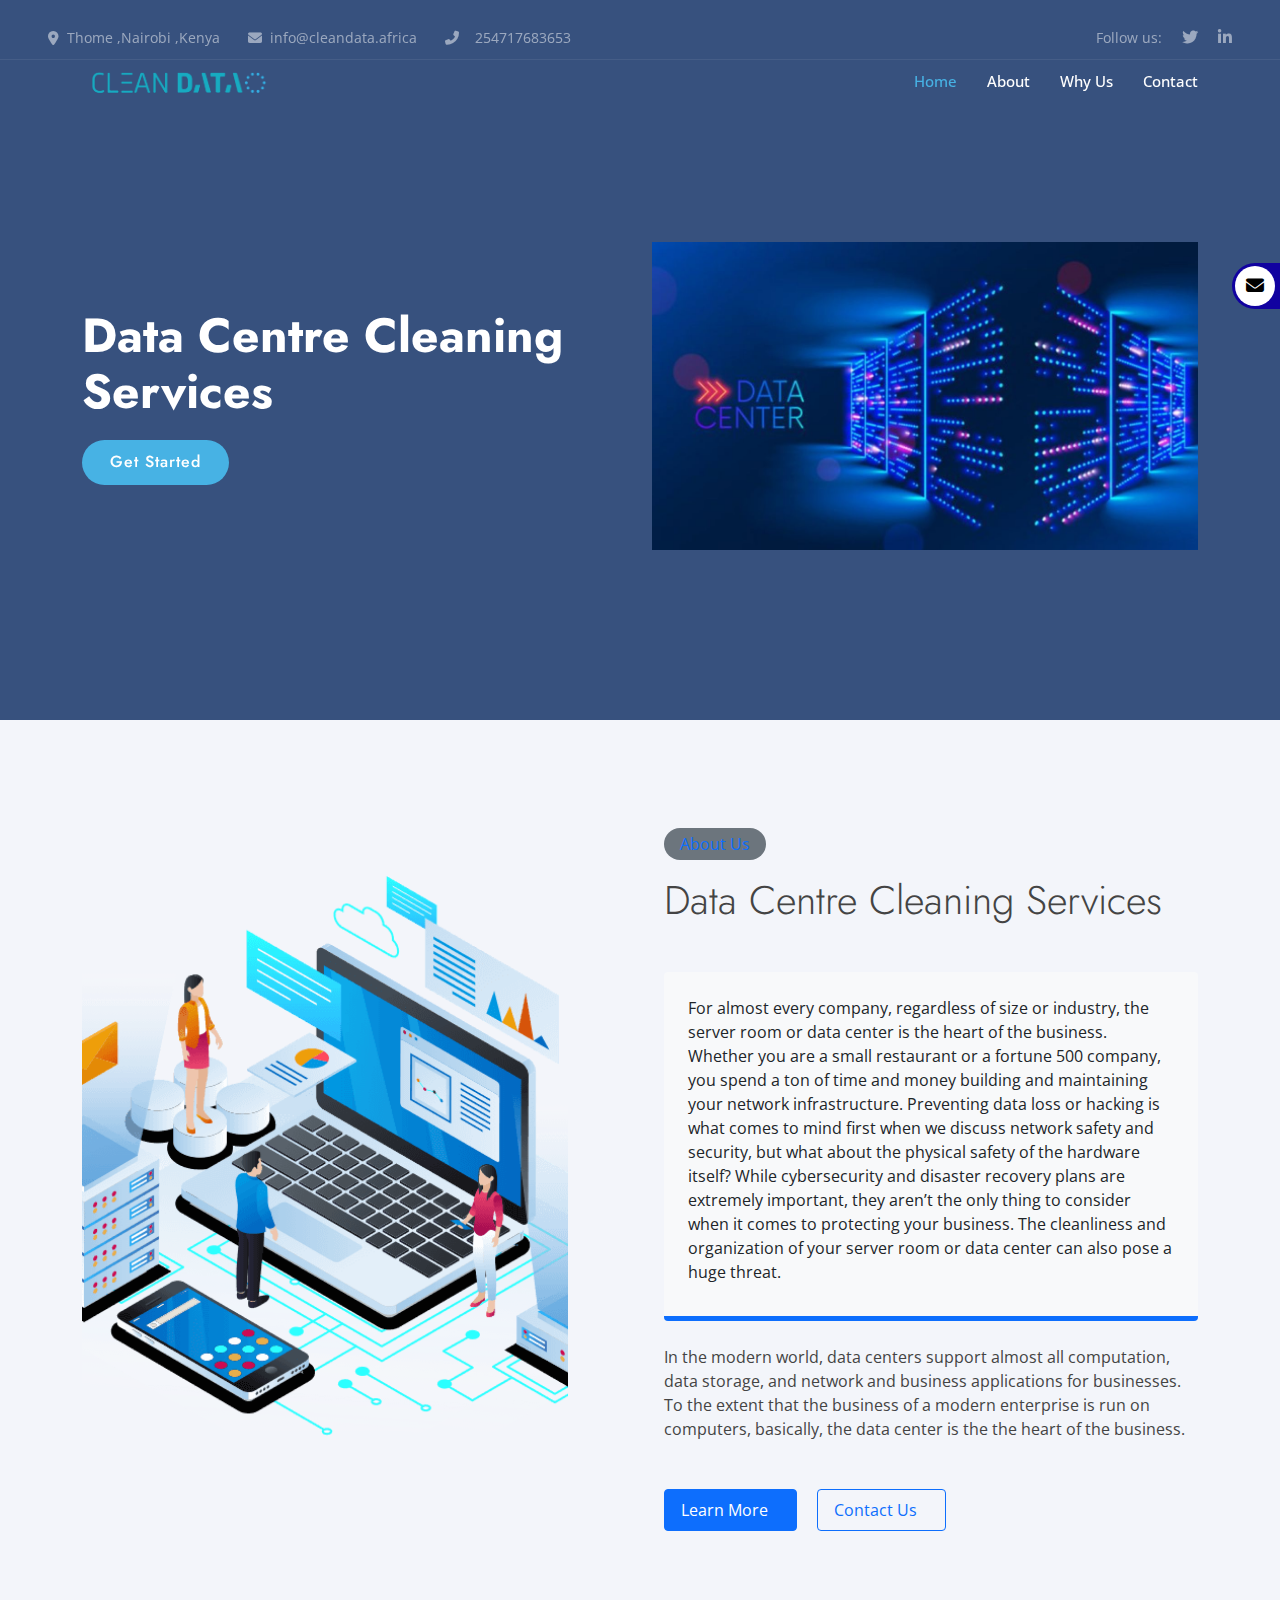
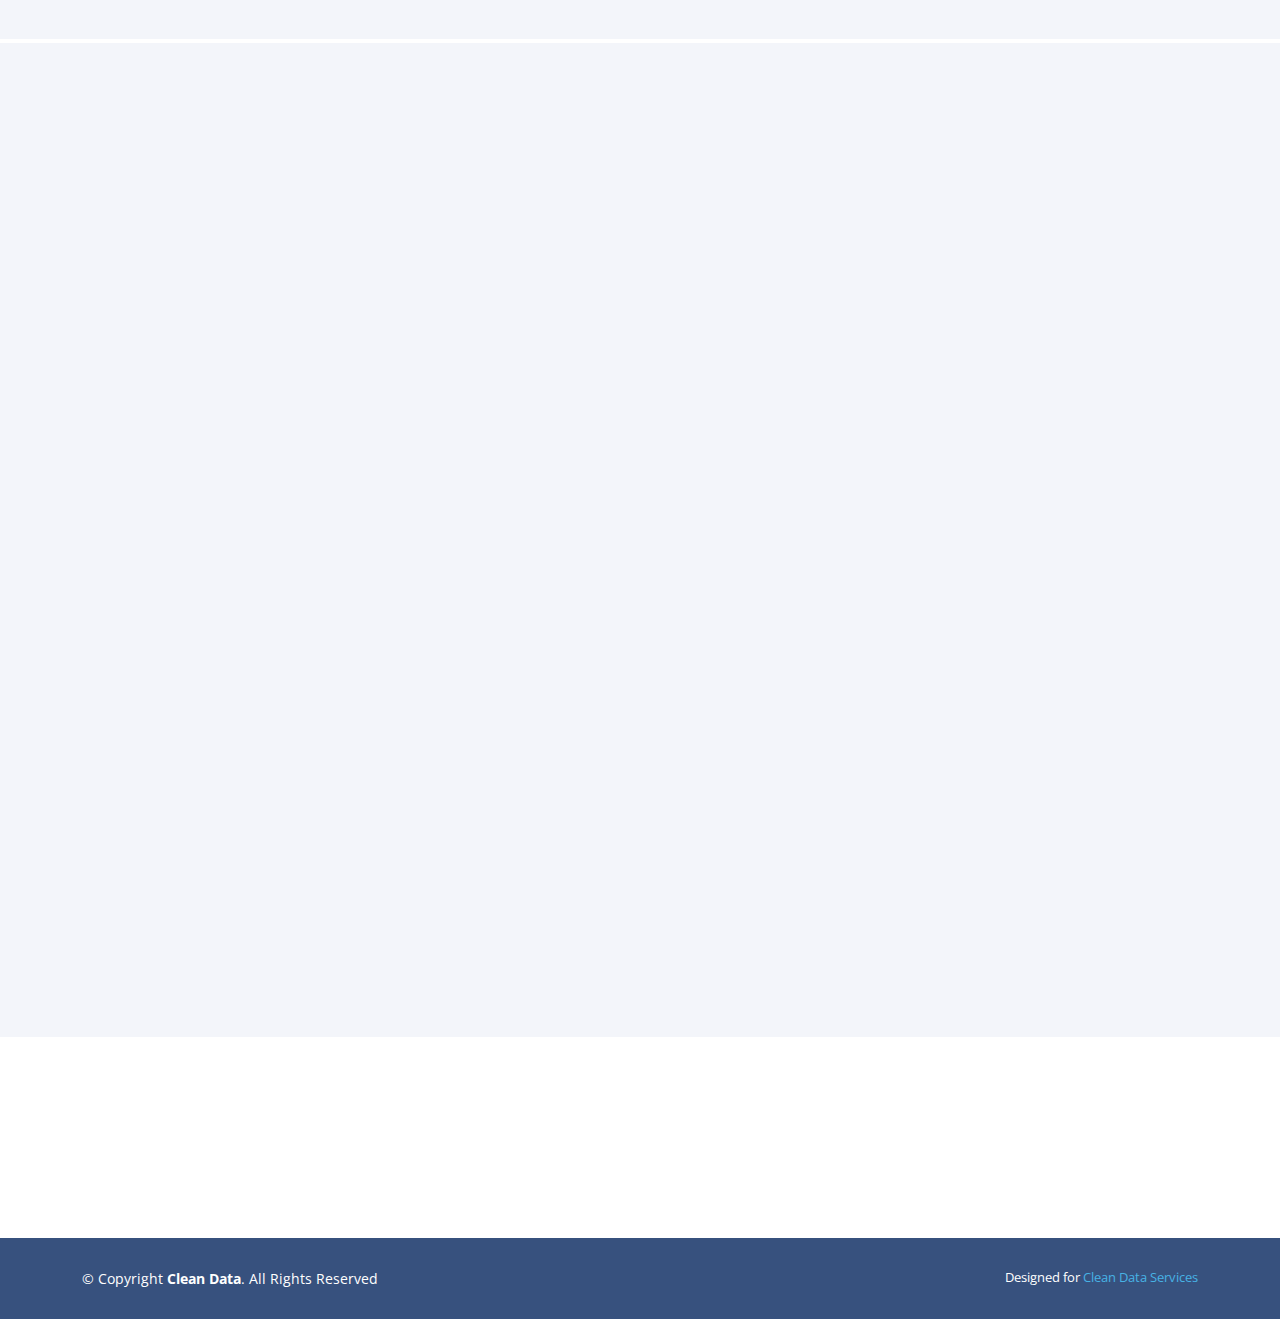
<file: index.html>
<!DOCTYPE html>
<html lang="en">

<head>
  <meta charset="utf-8">
  <meta content="width=device-width, initial-scale=1.0" name="viewport">

  <title>Clean Data</title>
  <meta content="" name="description">
  <meta content="" name="keywords">

  <!-- Favicons -->
  <link href="img/cleandata.jpeg" rel="icon">
  <link href="img/cleandata.jpeg" rel="apple-touch-icon">

  <!-- Google Fonts -->
  <link href="https://fonts.googleapis.com/css?family=Open+Sans:300,300i,400,400i,600,600i,700,700i|Jost:300,300i,400,400i,500,500i,600,600i,700,700i|Poppins:300,300i,400,400i,500,500i,600,600i,700,700i" rel="stylesheet">
  <link rel="stylesheet" href="https://cdnjs.cloudflare.com/ajax/libs/font-awesome/6.2.0/css/all.min.css"  />
  <!-- Vendor CSS Files -->
  <link href="vendor/aos/aos.css" rel="stylesheet">
  <link href="vendor/bootstrap/css/bootstrap.min.css" rel="stylesheet">
  <link href="vendor/bootstrap-icons/bootstrap-icons.css" rel="stylesheet">
  <link href="vendor/boxicons/css/boxicons.min.css" rel="stylesheet">
  <link href="vendor/glightbox/css/glightbox.min.css" rel="stylesheet">
  <link href="vendor/remixicon/remixicon.css" rel="stylesheet">
  <link href="vendor/swiper/swiper-bundle.min.css" rel="stylesheet">

  <!-- Template Main CSS File -->
  <link href="css/style.css" rel="stylesheet">


</head>

<body>

  <!-- ======= Header ======= -->
  <header id="header" class="fixed-top ">

    <!-- top top navbar -->
    <div class="top-bar text-white-50 row gx-0 align-items-center d-none d-lg-flex">
      <div class="col-lg-6 px-5 text-start">
          <small><i class="fa fa-map-marker-alt me-2"></i>Thome ,Nairobi ,Kenya</small>
          <small class="ms-4"><i class="fa fa-envelope me-2"></i>info@cleandata.africa</small>
          <small class="ms-4"><i class="fa fa-phone-alt me-3"></i>254717683653</small>
      </div>
      <div class="col-lg-6 px-5 text-end">
          <small>Follow us:</small>
          <!-- <a class="text-white-50 ms-3" href=""><i class="fab fa-facebook-f"></i></a> -->
          <a class="text-white-50 ms-3" href=""><i class="fab fa-twitter"></i></a>
          <a class="text-white-50 ms-3" href=""><i class="fab fa-linkedin-in"></i></a>
          <!-- <a class="text-white-50 ms-3" href=""><i class="fab fa-instagram"></i></a> -->
      </div>
  </div>
    

    <!--  -->

    <div class="container d-flex align-items-center">

      <!-- <h1 class="logo me-auto"><a href="index.html">Arsha</a></h1> -->
      <!-- Uncomment below if you prefer to use an image logo -->
      <a href="index.html" class="logo me-auto"><img src="img/CLEANDATA.png" alt="" class="img-fluid"></a>

      <nav id="navbar" class="navbar">
        <ul>
          <li><a class="nav-link scrollto active" href="#hero">Home</a></li>
          <li><a class="nav-link scrollto" href="#about">About</a></li>
          <li><a class="nav-link scrollto" href="#services">Why Us</a></li>
          <li><a class="nav-link scrollto" href="#contact">Contact</a></li>
          
        </ul>
        <i class="bi bi-list mobile-nav-toggle"></i>
      </nav><!-- .navbar -->

    </div>
  </header><!-- End Header -->
 
      
 
  <!-- ======= Hero Section ======= -->
  <section id="hero" class="d-flex align-items-center">

    <div class="container">
      <div class="row">
        <div class="col-lg-6 d-flex flex-column justify-content-center pt-4 pt-lg-0 order-2 order-lg-1" data-aos="fade-up" data-aos-delay="200">
          <h1>Data Centre  Cleaning Services</h1>
          <!-- <h2>your Professional data centre cleaner</h2> -->
          <div class="d-flex justify-content-center justify-content-lg-start">
            <a href="#contact" class="btn-get-started scrollto">Get Started</a>
            </div>
        </div>
        <div class="col-lg-6 order-1 order-lg-2 hero-img" data-aos="zoom-in" data-aos-delay="200">
          <img src="index.jpg" class="img-fluid animated" alt="">
        </div>
      </div>
    </div>

  </section><!-- End Hero -->

  <main id="main">

    

    <!-- ======= About Us Section ======= -->
    

    <section id="about" class="about section-bg">
          <!-- About Start -->
    <div class="container-xxl py-5">
      <div class="container">
          <div class="row g-5">
              <div class="col-lg-6 wow fadeInUp" data-wow-delay="0.1s">
                  <div class="position-relative overflow-hidden h-100" style="min-height: 400px;">
                      <img class="position-absolute w-100 h-100 pt-5 pe-5" src="img/hero-img.png" alt="" style="object-fit: cover;">
                      <!-- <img class="position-absolute top-0 end-0 bg-white ps-2 pb-2" src="science-in-hd-3kgzvab8SMg-unsplash-768x500.jpg" alt="" style="width: 200px; height: 200px;"> -->
                  </div>
              </div>
              <div class="col-lg-6 wow fadeInUp" data-wow-delay="0.5s">
                  <div class="h-100">
                      <div class="d-inline-block rounded-pill bg-secondary text-primary py-1 px-3 mb-3">About Us</div>
                      <h1 class="display-6 mb-5">Data Centre Cleaning Services</h1>
                      <div class="bg-light border-bottom border-5 border-primary rounded p-4 mb-4">
                          <p class="text-dark mb-2">For almost every company, regardless of size or industry, the server room or data center is the heart of the business. Whether you are a small restaurant or a fortune 500 company, you spend a ton of time and money building and maintaining your network infrastructure. Preventing data loss or hacking is what comes to mind first when we discuss network safety and security, but what about the physical safety of the hardware itself? While cybersecurity and disaster recovery plans are extremely important, they aren’t the only thing to consider when it comes to protecting your business. The cleanliness and organization of your server room or data center can also pose a huge threat.</p>
                          <span class="text-primary"></span>
                      </div>
                      <p class="mb-5">In the modern world, data centers support almost all computation, data storage, and network and business applications for businesses. To the extent that the business of a modern enterprise is run on computers, basically, the data center is the the heart of the business.</p>
                      
                      
                      
                      
                      <a class="btn btn-primary py-2 px-3 me-3"  href="learn.html">
                          Learn More
                          <div class="d-inline-flex btn-sm-square bg-white text-primary rounded-circle ms-2">
                              <!-- <i class="fa fa-arrow-right"></i> -->
                          </div>
                      </a>
                      <a class="btn btn-outline-primary py-2 px-3" href="#contact">
                        
                          Contact Us
                          <div class="d-inline-flex btn-sm-square bg-primary text-white rounded-circle ms-2">
                              <!-- <i class="fa fa-arrow-right"></i> -->
                          </div>
                      </a>
                  </div>
              </div>
          </div>
      </div>
  </div>
  <!-- About End -->

    </section><!-- End About Us Section -->

    

  

    
    <section id="services" class="services section-bg">
      
      <div class="container" data-aos="fade-up">

        <div class="section-title">
          <h2>Why Us</h2>
         
        </div>

        <div class="row">
          <div class="col-xl-3 col-md-6 d-flex align-items-stretch" data-aos="zoom-in" data-aos-delay="100">
            <div class="icon-box">
              <!-- <div class="icon"><i class="fa-solid fa-laptop-file"></i></div> -->
              <h4><a href="">Experience and expertise</a></h4>
              <p>Apart from being trained and Certified by Capitoline, our team has extensive experience in cleaning data centers and understands the importance of maintaining a clean and secure environment.</p>
            </div>
          </div>

          <div class="col-xl-3 col-md-6 d-flex align-items-stretch mt-4 mt-md-0" data-aos="zoom-in" data-aos-delay="200">
            <div class="icon-box">
              <!-- <div class="icon"><i class="bx bx-file"></i></div> -->
              <h4><a href="">Customized solutions</a></h4>
              <p>We offer customized cleaning solutions tailored to meet the unique needs of each data center.
              </p>
            </div>
          </div>

          <div class="col-xl-3 col-md-6 d-flex align-items-stretch mt-4 mt-xl-0" data-aos="zoom-in" data-aos-delay="300">
            <div class="icon-box">
              <!-- <div class="icon"><i class="bx bx-tachometer"></i></div> -->
              <h4><a href="">State-of-the-art equipment</a></h4>
              <p> We use the latest equipment and technology to ensure a thorough and efficient cleaning process.
              </p>
            </div>
          </div>

          <div class="col-xl-3 col-md-6 d-flex align-items-stretch mt-4 mt-xl-0" data-aos="zoom-in" data-aos-delay="400">
            <div class="icon-box">
              <!-- <div class="icon"><i class="bx bx-layer"></i></div> -->
              <h4><a href="">Compliance with industry standards</a></h4>
              <p>Our cleaning processes adhere to industry standards, ensuring the safety and security of your data center.
              </p>
            </div>
          </div>
        </div>
        <div class="row">

          <div class="col-xl-3 col-md-6 d-flex align-items-stretch mt-4 mt-xl-0" data-aos="zoom-in" data-aos-delay="400">
            <div class="icon-box">
              <!-- <div class="icon"><i class="bx bx-layer"></i></div> -->
              <h4><a href="">Unmatched customer service</a></h4>
              <p>We are committed to providing exceptional customer service and support, with dedicated account managers available to address any concerns or issues.</p>
            </div>
          </div>

          <div class="col-xl-3 col-md-6 d-flex align-items-stretch mt-4 mt-xl-0" data-aos="zoom-in" data-aos-delay="400">
            <div class="icon-box">
              <!-- <div class="icon"><i class="fa-regular fa-hand-holding-dollar"></i></div> -->
              <h4><a href="">Competitive pricing</a></h4>
              <p>Our pricing is competitive, offering excellent value for money while still delivering top-quality services.
              </p>
            </div>
          </div>

        </div>

      </div>
    </section>
    <!-- End Services Section -->





    <!-- ======= Contact Section ======= -->
    <section id="contact" class="contact">
       <div class="container-fluid">
            <div class="row">
                <div class="col-md-4 grid-item white-section d-flex justify-content-center align-items-center"
                     data-aos="fade-right"
                     data-aos-delay="100"
                     data-aos-anchor-placement="top-bottom"
                     data-aos-easing="ease-in-out"
                     data-aos-duration="800">
                    <div class="content d-flex flex-column">
                        <h3 class="title">Location</h3>
                        <p class="contact">Thome ,Nairobi ,Kenya</p>
                    </div>
                </div>
                <div class="col-md-4 grid-item white-section d-flex justify-content-center align-items-center"
                     data-aos="fade-right"
                     data-aos-delay="200"
                     data-aos-anchor-placement="top-bottom"
                     data-aos-easing="ease-in-out"
                     data-aos-duration="800">
                    <div class="content d-flex flex-column">
                        <h3 class="title">Email Us</h3>
                        <!-- <a href="mailto:" class="contact">info@domain.com</a> -->
                        <a href="mailto:" class="contact">info@cleandata.africa</a>
                    </div>
                </div>
                <div class="col-md-4 grid-item black-section d-flex justify-content-center align-items-center"
                     data-aos="fade-right"
                     data-aos-delay="300"
                     data-aos-anchor-placement="top-bottom"
                     data-aos-easing="ease-in-out"
                     data-aos-duration="800">
                    <div class="content white d-flex flex-column">
                        <h3 class="title">Let's talk</h3>
                        <a href="tel:254717683653" class="contact">+ 254717683653</a>
                        
                    </div>
                </div>
            </div>
        </div>
     
    </section>


    <!-- sticky  -->
    <div class="sticky-icon">

  
 </a>
       <a href="mailto:info@cleandata.africa" class="Email"  ><i class="fa fa-envelope"></i> Talk to us</a>
  
      
  
  
  
</div><style>.sticky-icon  {
	z-index:1;position:fixed;top:29%;right:0%;width:210px;z-index: 99;display:flex;flex-direction:column;}  
.sticky-icon a  {
	transform:translate(160px,0px);border-radius:50px 0px 0px 50px;text-align:left;margin:2px;text-decoration:none;text-transform:uppercase;padding:3px;font-size:18px;font-family:'Oswald', sans-serif;transition:all 0.8s;}
.sticky-icon a:hover  {color:#FFF;transform:translate(0px,0px);}	
.sticky-icon a:hover i  {transform:rotate(360deg);}
/*.search_icon a:hover i  {
	transform:rotate(360deg);}*/

		
.Email  {
	background-color:rgb(17, 2, 160);color:#FFF;}.sticky-icon a i {background-color:#FFF;height:40px;width:40px;color:#000;text-align:center;line-height:40px;border-radius:50%;margin-right:20px;transition:all 0.5s;}

	
	sticky-icon a i.fa-envelope  {background-color:rgb(17, 2, 160);color:#0e31a4;}
	
.sticky-icon a i.fa-twitter  {
	background-color:#FFF;color:#53c5ff;}
.fas fa-shopping-cart  {
	background-color:#FFF;}	
#myBtn {
	height:50px;
  display: none;
  position: fixed;
  bottom: 20px;
  right: 30px;
  z-index: 99;
  text-align:center;
  padding:10px;
  text-align:center;
	line-height:40px;
  border: none;
  outline: none;
  background-color: #1e88e5;
  color: white;
  cursor: pointer;
  border-radius: 50%;
}
.fa-arrow-circle-up  {
	font-size:30px;}

#myBtn:hover {
  background-color: #555;
}	</style>


    <!-- end of sticky -->

  </main><!-- End #main -->

  <!-- ======= Footer ======= -->
  <footer id="footer">
    <div class="container footer-bottom clearfix">
      <div class="copyright">
        &copy; Copyright <strong><span>Clean Data</span></strong>. All Rights Reserved
      </div>
      <div class="credits">
        Designed for <a href="">Clean Data Services</a>
      </div>

    </div>
  </footer><!-- End Footer -->

  <!-- <div id="preloader"></div>
  <a href="#" class="back-to-top d-flex align-items-center justify-content-center"><i class="bi bi-arrow-up-short"></i></a> -->

  <!-- Vendor JS Files -->
  <script src="vendor/aos/aos.js"></script>
  <script src="vendor/bootstrap/js/bootstrap.bundle.min.js"></script>
  <script src="vendor/glightbox/js/glightbox.min.js"></script>
  <script src="vendor/isotope-layout/isotope.pkgd.min.js"></script>
  <script src="vendor/php-email-form/validate.js"></script>
  <script src="vendor/swiper/swiper-bundle.min.js"></script>
  <script src="vendor/waypoints/noframework.waypoints.js"></script>

  <!-- Template Main JS File -->
  <script src="js/main.js"></script>

</body>

</html>
</file>
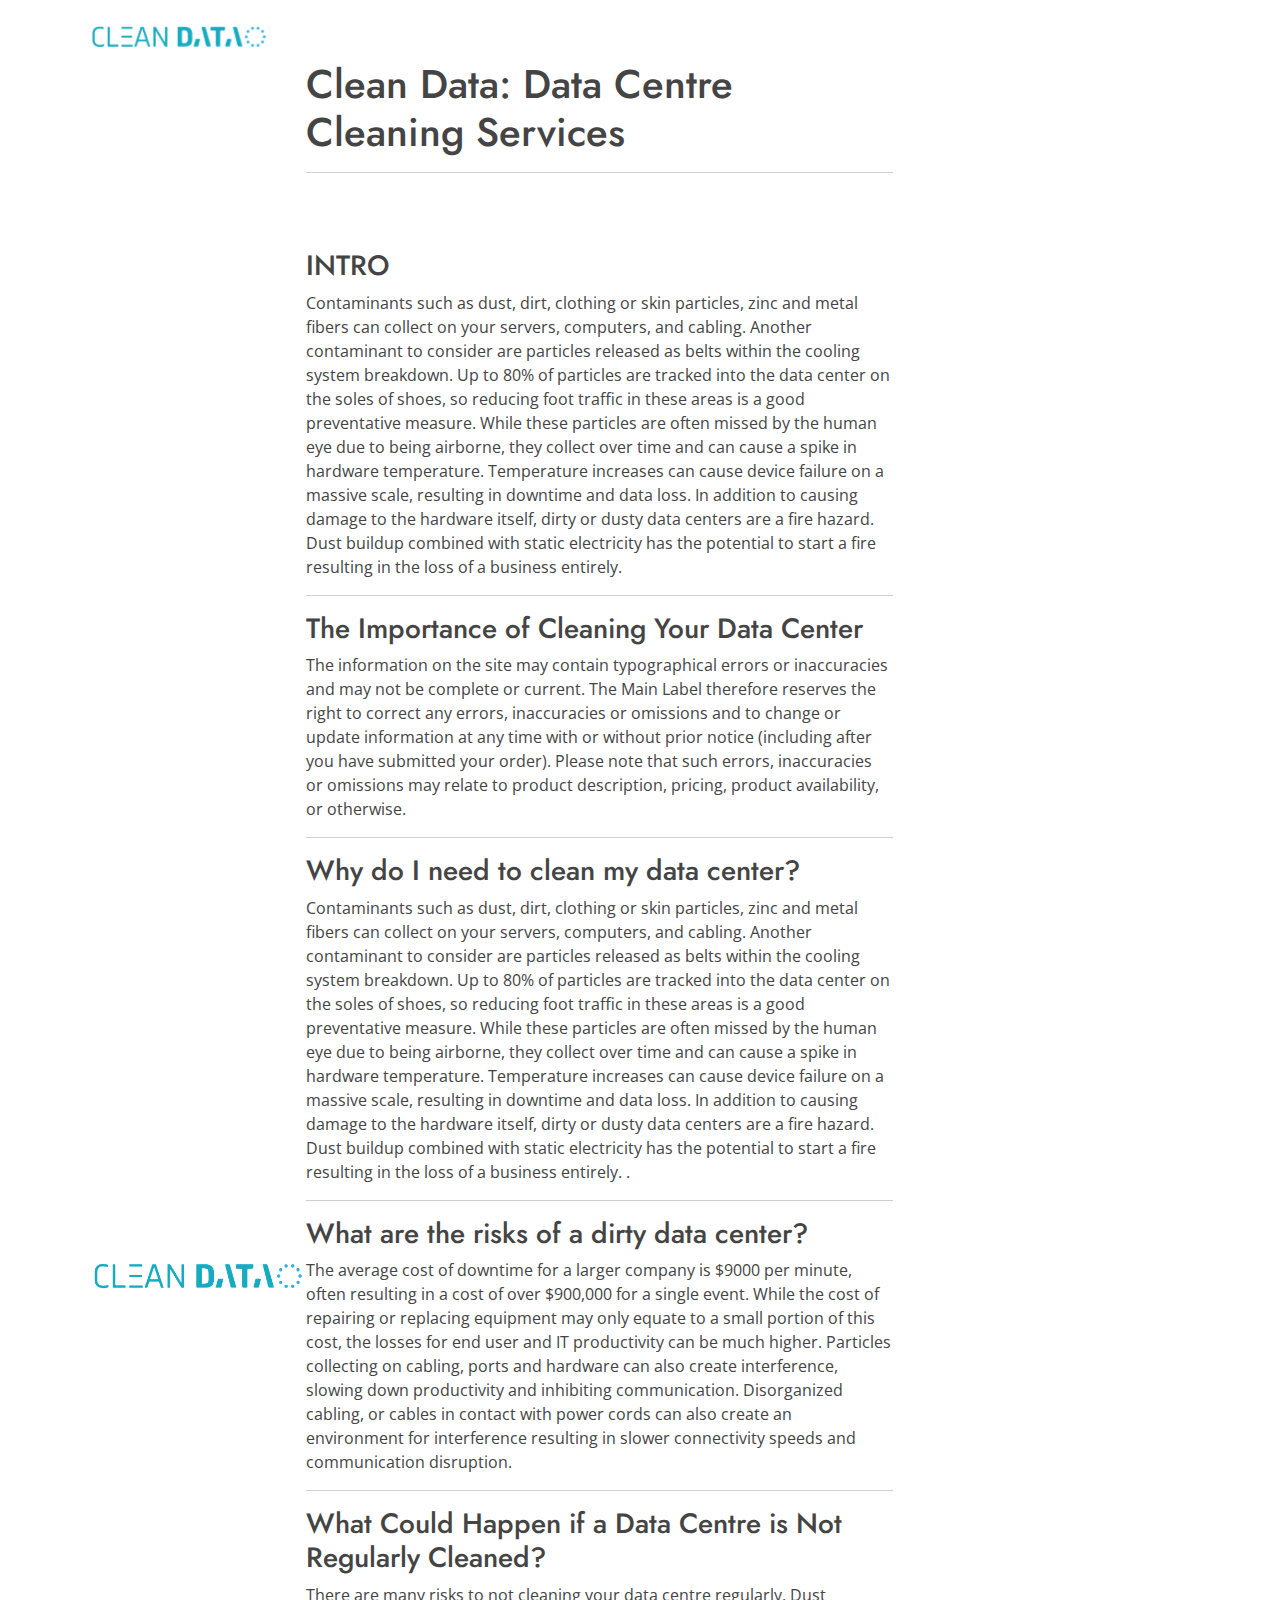
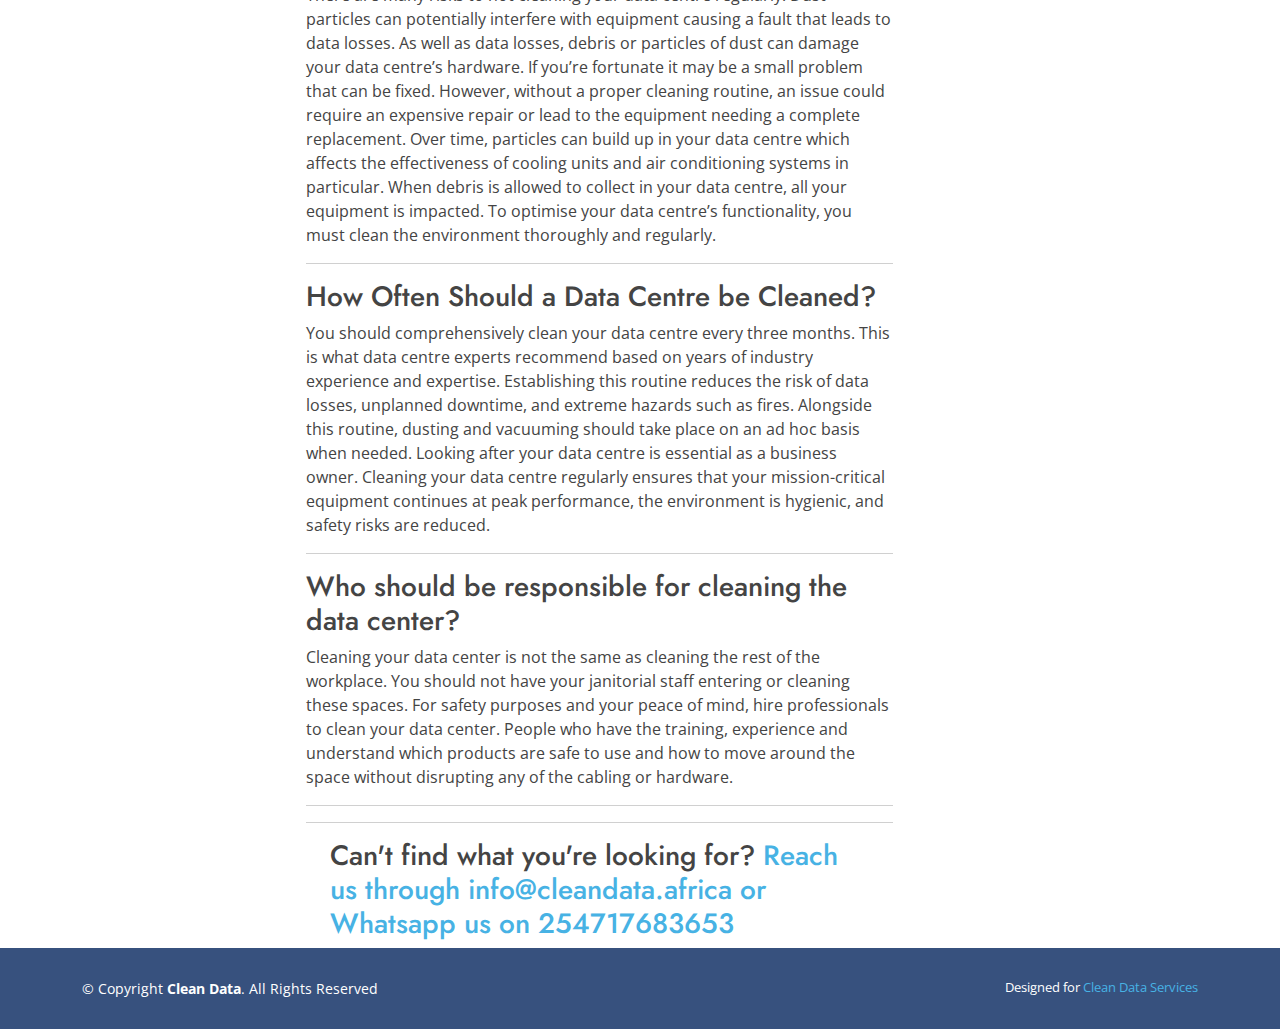
<file: learn.html>
<!DOCTYPE html>
<html lang="en">

<head>
  <meta charset="utf-8">
  <meta content="width=device-width, initial-scale=1.0" name="viewport">

  <title>Clean Data</title>
  <meta content="" name="description">
  <meta content="" name="keywords">

  <!-- Favicons -->
  <link href="img/cleandata.jpeg" rel="icon">
  <link href="img/cleandata.jpeg" rel="apple-touch-icon">

  <!-- Google Fonts -->
  <link href="https://fonts.googleapis.com/css?family=Open+Sans:300,300i,400,400i,600,600i,700,700i|Jost:300,300i,400,400i,500,500i,600,600i,700,700i|Poppins:300,300i,400,400i,500,500i,600,600i,700,700i" rel="stylesheet">
  <link rel="stylesheet" href="https://cdnjs.cloudflare.com/ajax/libs/font-awesome/6.2.0/css/all.min.css"  />
  <!-- Vendor CSS Files -->
  <link href="vendor/aos/aos.css" rel="stylesheet">
  <link href="vendor/bootstrap/css/bootstrap.min.css" rel="stylesheet">
  <link href="vendor/bootstrap-icons/bootstrap-icons.css" rel="stylesheet">
  <link href="vendor/boxicons/css/boxicons.min.css" rel="stylesheet">
  <link href="vendor/glightbox/css/glightbox.min.css" rel="stylesheet">
  <link href="vendor/remixicon/remixicon.css" rel="stylesheet">
  <link href="vendor/swiper/swiper-bundle.min.css" rel="stylesheet">

  <!-- Template Main CSS File -->
  <link href="css/style.css" rel="stylesheet">


</head>

<body>
  <!-- ======= Header ======= -->
  <header id="header" class="fixed-top ">

    <!-- top top navbar -->
    <!-- <div class="top-bar text-white-50 row gx-0 align-items-center d-none d-lg-flex"> -->
      <!-- <div class="col-lg-6 px-5 text-start">
          <small><i class="fa fa-map-marker-alt me-2"></i>Thome ,Nairobi ,Kenya</small>
          <small class="ms-4"><i class="fa fa-envelope me-2"></i>info@cleandata.africa</small>
          <small class="ms-4"><i class="fa fa-phone-alt me-3"></i>254717683653</small>
      </div> -->
      <!-- <div class="col-lg-6 px-5 text-end">
          <small>Follow us:</small> -->
          <!-- <a class="text-white-50 ms-3" href=""><i class="fab fa-facebook-f"></i></a> -->
          <!-- <a class="text-white-50 ms-3" href=""><i class="fab fa-twitter"></i></a>
          <a class="text-white-50 ms-3" href=""><i class="fab fa-linkedin-in"></i></a> -->
          <!-- <a class="text-white-50 ms-3" href=""><i class="fab fa-instagram"></i></a> -->
      <!-- </div>
  </div> -->
    

    <!--  -->

    <div class="container d-flex align-items-center">

      <!-- <h1 class="logo me-auto"><a href="index.html">Arsha</a></h1> -->
      <!-- Uncomment below if you prefer to use an image logo -->
      <a href="index.html" class="logo me-auto"><img src="img/CLEANDATA.png" alt="" class="img-fluid"></a>

    </div>
  </header><!-- End Header -->


    <div class="container d-flex align-items-center">

      <!-- <h1 class="logo me-auto"><a href="index.html">Arsha</a></h1> -->
      <!-- Uncomment below if you prefer to use an image logo -->
      <a href="index.html" class="logo me-auto"><img src="img/CLEANDATA.png" alt="" class="img-fluid"></a>

      <main class="header-offset content-wrapper about-wrapper">
        <div class="terms-container">
          <div class="row">
            <div class="col-sm-8 col-sm-offset-2">
              <section class="terms-title">
                <h1>Clean Data: Data Centre Cleaning Services</h1>
                <hr>
              </section>
              
              <div class="terms-body">
               
                <h3>INTRO</h3>
                <p>
                    Contaminants such as dust, dirt, clothing or skin particles, zinc and metal fibers can collect on your servers, computers, and cabling. Another contaminant to consider are particles released as belts within the cooling system breakdown. Up to 80% of particles are tracked into the data center on the soles of shoes, so reducing foot traffic in these areas is a good preventative measure. 
While these particles are often missed by the human eye due to being airborne, they collect over time and can cause a spike in hardware temperature. Temperature increases can cause device failure on a massive scale, resulting in downtime and data loss.
In addition to causing damage to the hardware itself, dirty or dusty data centers are a fire hazard. Dust buildup combined with static electricity has the potential to start a fire resulting in the loss of a business entirely. 

                </p>
                <hr>
                <h3>The Importance of Cleaning Your Data Center</h3>
                <p>The information on the site may contain typographical errors or inaccuracies and may not be complete or current. The Main Label therefore reserves the right to correct any errors, inaccuracies or omissions and to change or update information at any time with or without prior notice (including after you have submitted your order). Please note that such errors, inaccuracies or omissions may relate to product description, pricing, product availability, or otherwise.
                </p>
                <hr>
                <h3>Why do I need to clean my data center?</h3>
                <p>Contaminants such as dust, dirt, clothing or skin particles, zinc and metal fibers can collect on your servers, computers, and cabling. Another contaminant to consider are particles released as belts within the cooling system breakdown. Up to 80% of particles are tracked into the data center on the soles of shoes, so reducing foot traffic in these areas is a good preventative measure. 
                    While these particles are often missed by the human eye due to being airborne, they collect over time and can cause a spike in hardware temperature. Temperature increases can cause device failure on a massive scale, resulting in downtime and data loss.
                    In addition to causing damage to the hardware itself, dirty or dusty data centers are a fire hazard. Dust buildup combined with static electricity has the potential to start a fire resulting in the loss of a business entirely. 
                    .</p>
                
                <hr>
                <h3>What are the risks of a dirty data center?</h3>
                <p>
                    The average cost of downtime for a larger company is $9000 per minute, often resulting in a cost of over $900,000 for a single event. 
                    While the cost of repairing or replacing equipment may only equate to a small portion of this cost, the losses for end user and IT productivity can be much higher.
                    Particles collecting on cabling, ports and hardware can also create interference, slowing down productivity and inhibiting communication. Disorganized cabling, or cables in contact with power cords can also create an environment for interference resulting in slower connectivity speeds and communication disruption.
                    
                </p>
                <hr>
                <h3>What Could Happen if a Data Centre is Not Regularly Cleaned? </h3>
                <p>
                    There are many risks to not cleaning your data centre regularly. Dust particles can potentially interfere with equipment causing a fault that leads to data losses. As well as data losses, debris or particles of dust can damage your data centre’s hardware. If you’re fortunate it may be a small problem that can be fixed. However, without a proper cleaning routine, an issue could require an expensive repair or lead to the equipment needing a complete replacement.
                    Over time, particles can build up in your data centre which affects the effectiveness of cooling units and air conditioning systems in particular. When debris is allowed to collect in your data centre, all your equipment is impacted. To optimise your data centre’s functionality, you must clean the environment thoroughly and regularly.
                     
                </p>
                <hr>
                <h3>How Often Should a Data Centre be Cleaned?</h3>
                <p>
                    You should comprehensively clean your data centre every three months. This is what data centre experts recommend based on years of industry experience and expertise. Establishing this routine reduces the risk of data losses, unplanned downtime, and extreme hazards such as fires. Alongside this routine, dusting and vacuuming should take place on an ad hoc basis when needed.
                    Looking after your data centre is essential as a business owner. Cleaning your data centre regularly ensures that your mission-critical equipment continues at peak performance, the environment is hygienic, and safety risks are reduced.
                      
                </p>
                <hr>
                <h3>Who should be responsible for cleaning the data center?</h3>
                <p>
                    Cleaning your data center is not the same as cleaning the rest of the workplace. You should not have your janitorial staff entering or cleaning these spaces. 
For safety purposes and your peace of mind, hire professionals to clean your data center. People who have the training, experience and understand which products are safe to use and how to move around the space without disrupting any of the cabling or hardware.

                </p>
                <hr><hr>

<!--                 <a href="https://wa.me/254717683653" class="whatsapp_float"><span class="fab fa-whatsapp-square"><i class=""></i></span></a> -->
      
                  
                  <!-- FOOTER -->  
      <div class="container terms_footer"> 
        <h3>Can't find what you're looking for?
         <a href="#">Reach us  through  info@cleandata.africa or Whatsapp us on 254717683653  </a></h3>
      </div>   
        
      </div>   
              </div>
            </div>
          </div>
          <!-- /.row -->
        </div>
        <!-- /.container -->
      
      
 




  </main><!-- End #main -->


 

   <!-- ======= Footer ======= -->
   <footer id="footer">
    <div class="container footer-bottom clearfix">
      <div class="copyright">
        &copy; Copyright <strong><span>Clean Data</span></strong>. All Rights Reserved
      </div>
      <div class="credits">
        Designed for <a href="index.html">Clean Data Services</a>
      </div>

    </div>
  </footer><!-- End Footer -->

</body>

</html>
</file>
<file: css/style.css>
.whatsapp_float {
  position: fixed;
  width: 60px;
  height: 60px;
  bottom: 40px;
  right: 40px;
  background-color: #25d366;
  color: #25d366;
  border-radius: 80px;
  text-align: center;
  font-size: 30px;
  box-shadow: 2px 2px 3px #999;
  z-index: 100;
}
.whatsapp-icon {
  margin-top: 20px;
}

/* for mobile */
@media screen and (max-width: 767px){
  .whatsapp-icon {
    margin-top: 10px;
  }
  .whatsapp_float {
    width: 40px;
    height: 40px;
    bottom: 20px;
    right: 10px;
    font-size: 22px;
  }
}















/*--------------------------------------------------------------
# General
--------------------------------------------------------------*/
body {
  font-family: "Open Sans", sans-serif;
  color: #444444;
}

a {
  color: #47b2e4;
  text-decoration: none;
}

a:hover {
  color: #73c5eb;
  text-decoration: none;
}

h1, h2, h3, h4, h5, h6 {
  font-family: "Jost", sans-serif;
}

/*--------------------------------------------------------------
# Preloader
--------------------------------------------------------------*/
#preloader {
  position: fixed;
  top: 0;
  left: 0;
  right: 0;
  bottom: 0;
  z-index: 9999;
  overflow: hidden;
  background: #37517e;
}

#preloader:before {
  content: "";
  position: fixed;
  top: calc(50% - 30px);
  left: calc(50% - 30px);
  border: 6px solid #37517e;
  border-top-color: #fff;
  border-bottom-color: #fff;
  border-radius: 50%;
  width: 60px;
  height: 60px;
  -webkit-animation: animate-preloader 1s linear infinite;
  animation: animate-preloader 1s linear infinite;
}

@-webkit-keyframes animate-preloader {
  0% {
    transform: rotate(0deg);
  }
  100% {
    transform: rotate(360deg);
  }
}

@keyframes animate-preloader {
  0% {
    transform: rotate(0deg);
  }
  100% {
    transform: rotate(360deg);
  }
}

/*--------------------------------------------------------------
# Back to top button
--------------------------------------------------------------*/
.back-to-top {
  position: fixed;
  visibility: hidden;
  opacity: 0;
  right: 15px;
  bottom: 15px;
  z-index: 996;
  background: #47b2e4;
  width: 40px;
  height: 40px;
  border-radius: 50px;
  transition: all 0.4s;
}

.back-to-top i {
  font-size: 24px;
  color: #fff;
  line-height: 0;
}

.back-to-top:hover {
  background: #6bc1e9;
  color: #fff;
}

.back-to-top.active {
  visibility: visible;
  opacity: 1;
}



/* top bar */
.top-bar {
  height: 45px;
  border-bottom: 1px solid rgba(255, 255, 255, .07);
}

/* end top bar */

/*--------------------------------------------------------------
# Header
--------------------------------------------------------------*/
#header {
  transition: all 0.5s;
  z-index: 997;
  padding: 15px 0;
}

#header.header-scrolled, #header.header-inner-pages {
  background: rgba(40, 58, 90, 0.9);
}

#header .logo {
  font-size: 30px;
  margin: 0;
  padding: 0;
  line-height: 1;
  font-weight: 500;
  letter-spacing: 2px;
  text-transform: uppercase;
}

#header .logo a {
  color: #fff;
}

#header .logo img {
  max-height: 40px;
}

/*--------------------------------------------------------------
# Navigation Menu
--------------------------------------------------------------*/
/**
* Desktop Navigation 
*/
.navbar {
  padding: 0;
}

.navbar ul {
  margin: 0;
  padding: 0;
  display: flex;
  list-style: none;
  align-items: center;
}

.navbar li {
  position: relative;
}

.navbar a, .navbar a:focus {
  display: flex;
  align-items: center;
  justify-content: space-between;
  padding: 10px 0 10px 30px;
  font-size: 15px;
  font-weight: 500;
  color: #fff;
  white-space: nowrap;
  transition: 0.3s;
}

.navbar a i, .navbar a:focus i {
  font-size: 12px;
  line-height: 0;
  margin-left: 5px;
}

.navbar a:hover, .navbar .active, .navbar .active:focus, .navbar li:hover > a {
  color: #47b2e4;
}

.navbar .getstarted {
  padding: 8px 20px;
  margin-left: 30px;
  border-radius: 50px;
  color: #fff;
  font-size: 14px;
  border: 2px solid #47b2e4;
  font-weight: 600;
}

.navbar .getstarted:hover {
  color: #fff;
  background: #31a9e1;
}

.navbar .dropdown ul {
  display: block;
  position: absolute;
  left: 14px;
  top: calc(100% + 30px);
  margin: 0;
  padding: 10px 0;
  z-index: 99;
  opacity: 0;
  visibility: hidden;
  background: #fff;
  box-shadow: 0px 0px 30px rgba(127, 137, 161, 0.25);
  transition: 0.3s;
  border-radius: 4px;
}

.navbar .dropdown ul li {
  min-width: 200px;
}

.navbar .dropdown ul a {
  padding: 10px 20px;
  font-size: 14px;
  text-transform: none;
  font-weight: 500;
  color: #0c3c53;
}

.navbar .dropdown ul a i {
  font-size: 12px;
}

.navbar .dropdown ul a:hover, .navbar .dropdown ul .active:hover, .navbar .dropdown ul li:hover > a {
  color: #47b2e4;
}

.navbar .dropdown:hover > ul {
  opacity: 1;
  top: 100%;
  visibility: visible;
}

.navbar .dropdown .dropdown ul {
  top: 0;
  left: calc(100% - 30px);
  visibility: hidden;
}

.navbar .dropdown .dropdown:hover > ul {
  opacity: 1;
  top: 0;
  left: 100%;
  visibility: visible;
}

@media (max-width: 1366px) {
  .navbar .dropdown .dropdown ul {
    left: -90%;
  }
  .navbar .dropdown .dropdown:hover > ul {
    left: -100%;
  }
}

/**
* Mobile Navigation 
*/
.mobile-nav-toggle {
  color: #fff;
  font-size: 28px;
  cursor: pointer;
  display: none;
  line-height: 0;
  transition: 0.5s;
}

.mobile-nav-toggle.bi-x {
  color: #fff;
}

@media (max-width: 991px) {
  .mobile-nav-toggle {
    display: block;
  }
  .navbar ul {
    display: none;
  }
}

.navbar-mobile {
  position: fixed;
  overflow: hidden;
  top: 0;
  right: 0;
  left: 0;
  bottom: 0;
  background: rgba(40, 58, 90, 0.9);
  transition: 0.3s;
  z-index: 999;
}

.navbar-mobile .mobile-nav-toggle {
  position: absolute;
  top: 15px;
  right: 15px;
}

.navbar-mobile ul {
  display: block;
  position: absolute;
  top: 55px;
  right: 15px;
  bottom: 15px;
  left: 15px;
  padding: 10px 0;
  border-radius: 10px;
  background-color: #fff;
  overflow-y: auto;
  transition: 0.3s;
}

.navbar-mobile a {
  padding: 10px 20px;
  font-size: 15px;
  color: #37517e;
}

.navbar-mobile a:hover, .navbar-mobile .active, .navbar-mobile li:hover > a {
  color: #47b2e4;
}

.navbar-mobile .getstarted {
  margin: 15px;
  color: #37517e;
}

.navbar-mobile .dropdown ul {
  position: static;
  display: none;
  margin: 10px 20px;
  padding: 10px 0;
  z-index: 99;
  opacity: 1;
  visibility: visible;
  background: #fff;
  box-shadow: 0px 0px 30px rgba(127, 137, 161, 0.25);
}

.navbar-mobile .dropdown ul li {
  min-width: 200px;
}

.navbar-mobile .dropdown ul a {
  padding: 10px 20px;
}

.navbar-mobile .dropdown ul a i {
  font-size: 12px;
}

.navbar-mobile .dropdown ul a:hover, .navbar-mobile .dropdown ul .active:hover, .navbar-mobile .dropdown ul li:hover > a {
  color: #47b2e4;
}

.navbar-mobile .dropdown > .dropdown-active {
  display: block;
}

/*--------------------------------------------------------------
# Hero Section
--------------------------------------------------------------*/
#hero {
  width: 100%;
  height: 80vh;
  background: #37517e;
}

#hero .container {
  padding-top: 72px;
}

#hero h1 {
  margin: 0 0 10px 0;
  font-size: 48px;
  font-weight: 700;
  line-height: 56px;
  color: #fff;
}

#hero h2 {
  color: rgba(255, 255, 255, 0.6);
  margin-bottom: 50px;
  font-size: 24px;
}

#hero .btn-get-started {
  font-family: "Jost", sans-serif;
  font-weight: 500;
  font-size: 16px;
  letter-spacing: 1px;
  display: inline-block;
  padding: 10px 28px 11px 28px;
  border-radius: 50px;
  transition: 0.5s;
  margin: 10px 0 0 0;
  color: #fff;
  background: #47b2e4;
}

#hero .btn-get-started:hover {
  background: #209dd8;
}

#hero .btn-watch-video {
  font-size: 16px;
  display: flex;
  align-items: center;
  transition: 0.5s;
  margin: 10px 0 0 25px;
  color: #fff;
  line-height: 1;
}

#hero .btn-watch-video i {
  line-height: 0;
  color: #fff;
  font-size: 32px;
  transition: 0.3s;
  margin-right: 8px;
}

#hero .btn-watch-video:hover i {
  color: #47b2e4;
}

#hero .animated {
  animation: up-down 2s ease-in-out infinite alternate-reverse both;
}

@media (max-width: 991px) {
  #hero {
    height: 100vh;
    text-align: center;
  }
  #hero .animated {
    -webkit-animation: none;
    animation: none;
  }
  #hero .hero-img {
    text-align: center;
  }
  #hero .hero-img img {
    width: 50%;
  }
}

@media (max-width: 768px) {
  #hero h1 {
    font-size: 28px;
    line-height: 36px;
  }
  #hero h2 {
    font-size: 18px;
    line-height: 24px;
    margin-bottom: 30px;
  }
  #hero .hero-img img {
    width: 70%;
  }
}

@media (max-width: 575px) {
  #hero .hero-img img {
    width: 80%;
  }
  #hero .btn-get-started {
    font-size: 16px;
    padding: 10px 24px 11px 24px;
  }
}

@-webkit-keyframes up-down {
  0% {
    transform: translateY(10px);
  }
  100% {
    transform: translateY(-10px);
  }
}

@keyframes up-down {
  0% {
    transform: translateY(10px);
  }
  100% {
    transform: translateY(-10px);
  }
}

/*--------------------------------------------------------------
# Sections General
--------------------------------------------------------------*/
section {
  padding: 60px 0;
  overflow: hidden;
}

.section-bg {
  background-color: #f3f5fa;
}

.section-title {
  text-align: center;
  padding-bottom: 30px;
}

.section-title h2 {
  font-size: 32px;
  font-weight: bold;
  text-transform: uppercase;
  margin-bottom: 20px;
  padding-bottom: 20px;
  position: relative;
  color: #37517e;
}

.section-title h2::before {
  content: '';
  position: absolute;
  display: block;
  width: 120px;
  height: 1px;
  background: #ddd;
  bottom: 1px;
  left: calc(50% - 60px);
}

.section-title h2::after {
  content: '';
  position: absolute;
  display: block;
  width: 40px;
  height: 3px;
  background: #47b2e4;
  bottom: 0;
  left: calc(50% - 20px);
}

.section-title p {
  margin-bottom: 0;
}

/*--------------------------------------------------------------
# Cliens
--------------------------------------------------------------*/
.cliens {
  padding: 12px 0;
  text-align: center;
}

.cliens img {
  max-width: 45%;
  transition: all 0.4s ease-in-out;
  display: inline-block;
  padding: 15px 0;
  filter: grayscale(100);
}

.cliens img:hover {
  filter: none;
  transform: scale(1.1);
}

@media (max-width: 768px) {
  .cliens img {
    max-width: 40%;
  }
}

/* --------------------------------------------------------------
# About Us
--------------------------------------------------------------*/
.about .content h3 {
  font-weight: 600;
  font-size: 26px;
}

.about .content ul {
  list-style: none;
  padding: 0;
}

.about .content ul li {
  padding-left: 28px;
  position: relative;
}

.about .content ul li + li {
  margin-top: 10px;
}

.about .content ul i {
  position: absolute;
  left: 0;
  top: 2px;
  font-size: 20px;
  color: #47b2e4;
  line-height: 1;
}






/* .about .content p:last-child {
  margin-bottom: 0;
}

.about .content .btn-learn-more {
  font-family: "Poppins", sans-serif;
  font-weight: 500;
  font-size: 14px;
  letter-spacing: 1px;
  display: inline-block;
  padding: 12px 32px;
  border-radius: 4px;
  transition: 0.3s;
  line-height: 1;
  color: #47b2e4;
  -webkit-animation-delay: 0.8s;
  animation-delay: 0.8s;
  margin-top: 6px;
  border: 2px solid #47b2e4;
} */

/* .about .content .btn-learn-more:hover {
  background: #47b2e4;
  color: #fff;
  text-decoration: none;
} */

/*--------------------------------------------------------------
# Why Us
--------------------------------------------------------------*/
.why-us .content {
  padding: 60px 100px 0 100px;
}

.why-us .content h3 {
  font-weight: 400;
  font-size: 34px;
  color: #37517e;
}

.why-us .content h4 {
  font-size: 20px;
  font-weight: 700;
  margin-top: 5px;
}

.why-us .content p {
  font-size: 15px;
  color: #848484;
}

.why-us .img {
  background-size: contain;
  background-repeat: no-repeat;
  background-position: center center;
}

.why-us .accordion-list {
  padding: 0 100px 60px 100px;
}

.why-us .accordion-list ul {
  padding: 0;
  list-style: none;
}

.why-us .accordion-list li + li {
  margin-top: 15px;
}

.why-us .accordion-list li {
  padding: 20px;
  background: #fff;
  border-radius: 4px;
}

.why-us .accordion-list a {
  display: block;
  position: relative;
  font-family: "Poppins", sans-serif;
  font-size: 16px;
  line-height: 24px;
  font-weight: 500;
  padding-right: 30px;
  outline: none;
  cursor: pointer;
}

.why-us .accordion-list span {
  color: #47b2e4;
  font-weight: 600;
  font-size: 18px;
  padding-right: 10px;
}

.why-us .accordion-list i {
  font-size: 24px;
  position: absolute;
  right: 0;
  top: 0;
}

.why-us .accordion-list p {
  margin-bottom: 0;
  padding: 10px 0 0 0;
}

.why-us .accordion-list .icon-show {
  display: none;
}

.why-us .accordion-list a.collapsed {
  color: #343a40;
}

.why-us .accordion-list a.collapsed:hover {
  color: #47b2e4;
}

.why-us .accordion-list a.collapsed .icon-show {
  display: inline-block;
}

.why-us .accordion-list a.collapsed .icon-close {
  display: none;
}

@media (max-width: 1024px) {
  .why-us .content, .why-us .accordion-list {
    padding-left: 0;
    padding-right: 0;
  }
}

@media (max-width: 992px) {
  .why-us .img {
    min-height: 400px;
  }
  .why-us .content {
    padding-top: 30px;
  }
  .why-us .accordion-list {
    padding-bottom: 30px;
  }
}

@media (max-width: 575px) {
  .why-us .img {
    min-height: 200px;
  }
}

/*--------------------------------------------------------------
# Skills
--------------------------------------------------------------*/
.skills .content h3 {
  font-weight: 700;
  font-size: 32px;
  color: #37517e;
  font-family: "Poppins", sans-serif;
}

.skills .content ul {
  list-style: none;
  padding: 0;
}

.skills .content ul li {
  padding-bottom: 10px;
}

.skills .content ul i {
  font-size: 20px;
  padding-right: 4px;
  color: #47b2e4;
}

.skills .content p:last-child {
  margin-bottom: 0;
}

.skills .progress {
  height: 60px;
  display: block;
  background: none;
  border-radius: 0;
}

.skills .progress .skill {
  padding: 0;
  margin: 0 0 6px 0;
  text-transform: uppercase;
  display: block;
  font-weight: 600;
  font-family: "Poppins", sans-serif;
  color: #37517e;
}

.skills .progress .skill .val {
  float: right;
  font-style: normal;
}

.skills .progress-bar-wrap {
  background: #e8edf5;
  height: 10px;
}

.skills .progress-bar {
  width: 1px;
  height: 10px;
  transition: .9s;
  background-color: #4668a2;
}

/*--------------------------------------------------------------
# Services
--------------------------------------------------------------*/
.services{
  margin-top: 4px;
}
.services .icon-box {
  box-shadow: 0px 0 25px 0 rgba(0, 0, 0, 0.1);
  padding: 50px 30px;
  transition: all ease-in-out 0.4s;
  background: #fff;
  margin-bottom: 30px;
 
}

.services .icon-box .icon {
  margin-bottom: 10px;
}

.services .icon-box .icon i {
  color: #47b2e4;
  font-size: 36px;
  transition: 0.3s;
}

.services .icon-box h4 {
  font-weight: 500;
  margin-bottom: 15px;
  font-size: 24px;
}

.services .icon-box h4 a {
  color: #37517e;
  transition: ease-in-out 0.3s;
}

.services .icon-box p {
  line-height: 24px;
  font-size: 14px;
  margin-bottom: 0;
}

.services .icon-box:hover {
  transform: translateY(-10px);
}

.services .icon-box:hover h4 a {
  color: #47b2e4;
}

/*--------------------------------------------------------------
# Cta
--------------------------------------------------------------*/
.cta {
  background: linear-gradient(rgba(40, 58, 90, 0.9), rgba(40, 58, 90, 0.9)), url("../img/cta-bg.jpg") fixed center center;
  background-size: cover;
  padding: 120px 0;
}

.cta h3 {
  color: #fff;
  font-size: 28px;
  font-weight: 700;
}

.cta p {
  color: #fff;
}

.cta .cta-btn {
  font-family: "Jost", sans-serif;
  font-weight: 500;
  font-size: 16px;
  letter-spacing: 1px;
  display: inline-block;
  padding: 12px 40px;
  border-radius: 50px;
  transition: 0.5s;
  margin: 10px;
  border: 2px solid #fff;
  color: #fff;
}

.cta .cta-btn:hover {
  background: #47b2e4;
  border: 2px solid #47b2e4;
}

@media (max-width: 1024px) {
  .cta {
    background-attachment: scroll;
  }
}

@media (min-width: 769px) {
  .cta .cta-btn-container {
    display: flex;
    align-items: center;
    justify-content: flex-end;
  }
}

/*--------------------------------------------------------------
# Portfolio
--------------------------------------------------------------*/
.portfolio #portfolio-flters {
  list-style: none;
  margin-bottom: 20px;
}

.portfolio #portfolio-flters li {
  cursor: pointer;
  display: inline-block;
  margin: 10px 5px;
  font-size: 15px;
  font-weight: 500;
  line-height: 1;
  color: #444444;
  transition: all 0.3s;
  padding: 8px 20px;
  border-radius: 50px;
  font-family: "Poppins", sans-serif;
}

.portfolio #portfolio-flters li:hover, .portfolio #portfolio-flters li.filter-active {
  background: #47b2e4;
  color: #fff;
}

.portfolio .portfolio-item {
  margin-bottom: 30px;
}

.portfolio .portfolio-item .portfolio-img {
  overflow: hidden;
}

.portfolio .portfolio-item .portfolio-img img {
  transition: all 0.6s;
}

.portfolio .portfolio-item .portfolio-info {
  opacity: 0;
  position: absolute;
  left: 15px;
  bottom: 0;
  z-index: 3;
  right: 15px;
  transition: all 0.3s;
  background: rgba(55, 81, 126, 0.8);
  padding: 10px 15px;
}

.portfolio .portfolio-item .portfolio-info h4 {
  font-size: 18px;
  color: #fff;
  font-weight: 600;
  color: #fff;
  margin-bottom: 0px;
}

.portfolio .portfolio-item .portfolio-info p {
  color: #f9fcfe;
  font-size: 14px;
  margin-bottom: 0;
}

.portfolio .portfolio-item .portfolio-info .preview-link, .portfolio .portfolio-item .portfolio-info .details-link {
  position: absolute;
  right: 40px;
  font-size: 24px;
  top: calc(50% - 18px);
  color: #fff;
  transition: 0.3s;
}

.portfolio .portfolio-item .portfolio-info .preview-link:hover, .portfolio .portfolio-item .portfolio-info .details-link:hover {
  color: #47b2e4;
}

.portfolio .portfolio-item .portfolio-info .details-link {
  right: 10px;
}

.portfolio .portfolio-item:hover .portfolio-img img {
  transform: scale(1.15);
}

.portfolio .portfolio-item:hover .portfolio-info {
  opacity: 1;
}

/*--------------------------------------------------------------
# Portfolio Details
--------------------------------------------------------------*/
.portfolio-details {
  padding-top: 40px;
}

.portfolio-details .portfolio-details-slider img {
  width: 100%;
}

.portfolio-details .portfolio-details-slider .swiper-pagination {
  margin-top: 20px;
  position: relative;
}

.portfolio-details .portfolio-details-slider .swiper-pagination .swiper-pagination-bullet {
  width: 12px;
  height: 12px;
  background-color: #fff;
  opacity: 1;
  border: 1px solid #47b2e4;
}

.portfolio-details .portfolio-details-slider .swiper-pagination .swiper-pagination-bullet-active {
  background-color: #47b2e4;
}

.portfolio-details .portfolio-info {
  padding: 30px;
  box-shadow: 0px 0 30px rgba(55, 81, 126, 0.08);
}

.portfolio-details .portfolio-info h3 {
  font-size: 22px;
  font-weight: 700;
  margin-bottom: 20px;
  padding-bottom: 20px;
  border-bottom: 1px solid #eee;
}

.portfolio-details .portfolio-info ul {
  list-style: none;
  padding: 0;
  font-size: 15px;
}

.portfolio-details .portfolio-info ul li + li {
  margin-top: 10px;
}

.portfolio-details .portfolio-description {
  padding-top: 30px;
}

.portfolio-details .portfolio-description h2 {
  font-size: 26px;
  font-weight: 700;
  margin-bottom: 20px;
}

.portfolio-details .portfolio-description p {
  padding: 0;
}

/*--------------------------------------------------------------
# Team
--------------------------------------------------------------*/
.team .member {
  position: relative;
  box-shadow: 0px 2px 15px rgba(0, 0, 0, 0.1);
  padding: 30px;
  border-radius: 5px;
  background: #fff;
  transition: 0.5s;
}

.team .member .pic {
  overflow: hidden;
  width: 180px;
  border-radius: 50%;
}

.team .member .pic img {
  transition: ease-in-out 0.3s;
}

.team .member:hover {
  transform: translateY(-10px);
}

.team .member .member-info {
  padding-left: 30px;
}

.team .member h4 {
  font-weight: 700;
  margin-bottom: 5px;
  font-size: 20px;
  color: #37517e;
}

.team .member span {
  display: block;
  font-size: 15px;
  padding-bottom: 10px;
  position: relative;
  font-weight: 500;
}

.team .member span::after {
  content: '';
  position: absolute;
  display: block;
  width: 50px;
  height: 1px;
  background: #cbd6e9;
  bottom: 0;
  left: 0;
}

.team .member p {
  margin: 10px 0 0 0;
  font-size: 14px;
}

.team .member .social {
  margin-top: 12px;
  display: flex;
  align-items: center;
  justify-content: flex-start;
}

.team .member .social a {
  transition: ease-in-out 0.3s;
  display: flex;
  align-items: center;
  justify-content: center;
  border-radius: 50px;
  width: 32px;
  height: 32px;
  background: #eff2f8;
}

.team .member .social a i {
  color: #37517e;
  font-size: 16px;
  margin: 0 2px;
}

.team .member .social a:hover {
  background: #47b2e4;
}

.team .member .social a:hover i {
  color: #fff;
}

.team .member .social a + a {
  margin-left: 8px;
}

/*--------------------------------------------------------------
# Pricing
--------------------------------------------------------------*/
.pricing .row {
  padding-top: 40px;
}

.pricing .box {
  padding: 60px 40px;
  box-shadow: 0 3px 20px -2px rgba(20, 45, 100, 0.1);
  background: #fff;
  height: 100%;
  border-top: 4px solid #fff;
  border-radius: 5px;
}

.pricing h3 {
  font-weight: 500;
  margin-bottom: 15px;
  font-size: 20px;
  color: #37517e;
}

.pricing h4 {
  font-size: 48px;
  color: #37517e;
  font-weight: 400;
  font-family: "Jost", sans-serif;
  margin-bottom: 25px;
}

.pricing h4 sup {
  font-size: 28px;
}

.pricing h4 span {
  color: #47b2e4;
  font-size: 18px;
  display: block;
}

.pricing ul {
  padding: 20px 0;
  list-style: none;
  color: #999;
  text-align: left;
  line-height: 20px;
}

.pricing ul li {
  padding: 10px 0 10px 30px;
  position: relative;
}

.pricing ul i {
  color: #28a745;
  font-size: 24px;
  position: absolute;
  left: 0;
  top: 6px;
}

.pricing ul .na {
  color: #ccc;
}

.pricing ul .na i {
  color: #ccc;
}

.pricing ul .na span {
  text-decoration: line-through;
}

.pricing .buy-btn {
  display: inline-block;
  padding: 12px 35px;
  border-radius: 50px;
  color: #47b2e4;
  transition: none;
  font-size: 16px;
  font-weight: 500;
  font-family: "Jost", sans-serif;
  transition: 0.3s;
  border: 1px solid #47b2e4;
}

.pricing .buy-btn:hover {
  background: #47b2e4;
  color: #fff;
}

.pricing .featured {
  border-top-color: #47b2e4;
}

.pricing .featured .buy-btn {
  background: #47b2e4;
  color: #fff;
}

.pricing .featured .buy-btn:hover {
  background: #23a3df;
}

@media (max-width: 992px) {
  .pricing .box {
    max-width: 60%;
    margin: 0 auto 30px auto;
  }
}

@media (max-width: 767px) {
  .pricing .box {
    max-width: 80%;
    margin: 0 auto 30px auto;
  }
}

@media (max-width: 420px) {
  .pricing .box {
    max-width: 100%;
    margin: 0 auto 30px auto;
  }
}

/*--------------------------------------------------------------
# Frequently Asked Questions
--------------------------------------------------------------*/
.faq .faq-list {
  padding: 0 100px;
}

.faq .faq-list ul {
  padding: 0;
  list-style: none;
}

.faq .faq-list li + li {
  margin-top: 15px;
}

.faq .faq-list li {
  padding: 20px;
  background: #fff;
  border-radius: 4px;
  position: relative;
}

.faq .faq-list a {
  display: block;
  position: relative;
  font-family: "Poppins", sans-serif;
  font-size: 16px;
  line-height: 24px;
  font-weight: 500;
  padding: 0 30px;
  outline: none;
  cursor: pointer;
}

.faq .faq-list .icon-help {
  font-size: 24px;
  position: absolute;
  right: 0;
  left: 20px;
  color: #47b2e4;
}

.faq .faq-list .icon-show, .faq .faq-list .icon-close {
  font-size: 24px;
  position: absolute;
  right: 0;
  top: 0;
}

.faq .faq-list p {
  margin-bottom: 0;
  padding: 10px 0 0 0;
}

.faq .faq-list .icon-show {
  display: none;
}

.faq .faq-list a.collapsed {
  color: #37517e;
  transition: 0.3s;
}

.faq .faq-list a.collapsed:hover {
  color: #47b2e4;
}

.faq .faq-list a.collapsed .icon-show {
  display: inline-block;
}

.faq .faq-list a.collapsed .icon-close {
  display: none;
}

@media (max-width: 1200px) {
  .faq .faq-list {
    padding: 0;
  }
}

/*--------------------------------------------------------------
# Contact
--------------------------------------------------------------*/
.contact .info {
  border-top: 3px solid #47b2e4;
  border-bottom: 3px solid #47b2e4;
  padding: 30px;
  background: #fff;
  width: 100%;
  box-shadow: 0 0 24px 0 rgba(0, 0, 0, 0.1);
}

.contact .info i {
  font-size: 20px;
  color: #47b2e4;
  float: left;
  width: 44px;
  height: 44px;
  background: #e7f5fb;
  display: flex;
  justify-content: center;
  align-items: center;
  border-radius: 50px;
  transition: all 0.3s ease-in-out;
}

.contact .info h4 {
  padding: 0 0 0 60px;
  font-size: 22px;
  font-weight: 600;
  margin-bottom: 5px;
  color: #37517e;
}

.contact .info p {
  padding: 0 0 10px 60px;
  margin-bottom: 20px;
  font-size: 14px;
  color: #6182ba;
}

.contact .info .email p {
  padding-top: 5px;
}

.contact .info .social-links {
  padding-left: 60px;
}

.contact .info .social-links a {
  font-size: 18px;
  display: inline-block;
  background: #333;
  color: #fff;
  line-height: 1;
  padding: 8px 0;
  border-radius: 50%;
  text-align: center;
  width: 36px;
  height: 36px;
  transition: 0.3s;
  margin-right: 10px;
}

.contact .info .social-links a:hover {
  background: #47b2e4;
  color: #fff;
}

.contact .info .email:hover i, .contact .info .address:hover i, .contact .info .phone:hover i {
  background: #47b2e4;
  color: #fff;
}

.contact .php-email-form {
  width: 100%;
  border-top: 3px solid #47b2e4;
  border-bottom: 3px solid #47b2e4;
  padding: 30px;
  background: #fff;
  box-shadow: 0 0 24px 0 rgba(0, 0, 0, 0.12);
}

.contact .php-email-form .form-group {
  padding-bottom: 8px;
}

.contact .php-email-form .validate {
  display: none;
  color: red;
  margin: 0 0 15px 0;
  font-weight: 400;
  font-size: 13px;
}

.contact .php-email-form .error-message {
  display: none;
  color: #fff;
  background: #ed3c0d;
  text-align: left;
  padding: 15px;
  font-weight: 600;
}

.contact .php-email-form .error-message br + br {
  margin-top: 25px;
}

.contact .php-email-form .sent-message {
  display: none;
  color: #fff;
  background: #18d26e;
  text-align: center;
  padding: 15px;
  font-weight: 600;
}

.contact .php-email-form .loading {
  display: none;
  background: #fff;
  text-align: center;
  padding: 15px;
}

.contact .php-email-form .loading:before {
  content: "";
  display: inline-block;
  border-radius: 50%;
  width: 24px;
  height: 24px;
  margin: 0 10px -6px 0;
  border: 3px solid #18d26e;
  border-top-color: #eee;
  -webkit-animation: animate-loading 1s linear infinite;
  animation: animate-loading 1s linear infinite;
}

.contact .php-email-form .form-group {
  margin-bottom: 20px;
}

.contact .php-email-form label {
  padding-bottom: 8px;
}

.contact .php-email-form input, .contact .php-email-form textarea {
  border-radius: 0;
  box-shadow: none;
  font-size: 14px;
  border-radius: 4px;
}

.contact .php-email-form input:focus, .contact .php-email-form textarea:focus {
  border-color: #47b2e4;
}

.contact .php-email-form input {
  height: 44px;
}

.contact .php-email-form textarea {
  padding: 10px 12px;
}

.contact .php-email-form button[type="submit"] {
  background: #47b2e4;
  border: 0;
  padding: 12px 34px;
  color: #fff;
  transition: 0.4s;
  border-radius: 50px;
}

.contact .php-email-form button[type="submit"]:hover {
  background: #209dd8;
}

@-webkit-keyframes animate-loading {
  0% {
    transform: rotate(0deg);
  }
  100% {
    transform: rotate(360deg);
  }
}

@keyframes animate-loading {
  0% {
    transform: rotate(0deg);
  }
  100% {
    transform: rotate(360deg);
  }
}

/*--------------------------------------------------------------
# Breadcrumbs
--------------------------------------------------------------*/
.breadcrumbs {
  padding: 15px 0;
  background: #f3f5fa;
  min-height: 40px;
  margin-top: 72px;
}

@media (max-width: 992px) {
  .breadcrumbs {
    margin-top: 68px;
  }
}

.breadcrumbs h2 {
  font-size: 28px;
  font-weight: 600;
  color: #37517e;
}

.breadcrumbs ol {
  display: flex;
  flex-wrap: wrap;
  list-style: none;
  padding: 0 0 10px 0;
  margin: 0;
  font-size: 14px;
}

.breadcrumbs ol li + li {
  padding-left: 10px;
}

.breadcrumbs ol li + li::before {
  display: inline-block;
  padding-right: 10px;
  color: #4668a2;
  content: "/";
}

/*--------------------------------------------------------------
# Footer
--------------------------------------------------------------*/
#footer {
  font-size: 14px;
  background: #37517e;
}

#footer .footer-newsletter {
  padding: 50px 0;
  background: #f3f5fa;
  text-align: center;
  font-size: 15px;
  color: #444444;
}

#footer .footer-newsletter h4 {
  font-size: 24px;
  margin: 0 0 20px 0;
  padding: 0;
  line-height: 1;
  font-weight: 600;
  color: #37517e;
}

#footer .footer-newsletter form {
  margin-top: 30px;
  background: #fff;
  padding: 6px 10px;
  position: relative;
  border-radius: 50px;
  box-shadow: 0px 2px 15px rgba(0, 0, 0, 0.06);
  text-align: left;
}

#footer .footer-newsletter form input[type="email"] {
  border: 0;
  padding: 4px 8px;
  width: calc(100% - 100px);
}

#footer .footer-newsletter form input[type="submit"] {
  position: absolute;
  top: 0;
  right: 0;
  bottom: 0;
  border: 0;
  background: none;
  font-size: 16px;
  padding: 0 20px;
  background: #47b2e4;
  color: #fff;
  transition: 0.3s;
  border-radius: 50px;
  box-shadow: 0px 2px 15px rgba(0, 0, 0, 0.1);
}

#footer .footer-newsletter form input[type="submit"]:hover {
  background: #209dd8;
}

#footer .footer-top {
  padding: 60px 0 30px 0;
  background: #fff;
}

#footer .footer-top .footer-contact {
  margin-bottom: 30px;
}

#footer .footer-top .footer-contact h3 {
  font-size: 28px;
  margin: 0 0 10px 0;
  padding: 2px 0 2px 0;
  line-height: 1;
  text-transform: uppercase;
  font-weight: 600;
  color: #37517e;
}

#footer .footer-top .footer-contact p {
  font-size: 14px;
  line-height: 24px;
  margin-bottom: 0;
  font-family: "Jost", sans-serif;
  color: #5e5e5e;
}

#footer .footer-top h4 {
  font-size: 16px;
  font-weight: bold;
  color: #37517e;
  position: relative;
  padding-bottom: 12px;
}

#footer .footer-top .footer-links {
  margin-bottom: 30px;
}

#footer .footer-top .footer-links ul {
  list-style: none;
  padding: 0;
  margin: 0;
}

#footer .footer-top .footer-links ul i {
  padding-right: 2px;
  color: #47b2e4;
  font-size: 18px;
  line-height: 1;
}

#footer .footer-top .footer-links ul li {
  padding: 10px 0;
  display: flex;
  align-items: center;
}

#footer .footer-top .footer-links ul li:first-child {
  padding-top: 0;
}

#footer .footer-top .footer-links ul a {
  color: #777777;
  transition: 0.3s;
  display: inline-block;
  line-height: 1;
}

#footer .footer-top .footer-links ul a:hover {
  text-decoration: none;
  color: #47b2e4;
}

#footer .footer-top .social-links a {
  font-size: 18px;
  display: inline-block;
  background: #47b2e4;
  color: #fff;
  line-height: 1;
  padding: 8px 0;
  margin-right: 4px;
  border-radius: 50%;
  text-align: center;
  width: 36px;
  height: 36px;
  transition: 0.3s;
}

#footer .footer-top .social-links a:hover {
  background: #209dd8;
  color: #fff;
  text-decoration: none;
}

#footer .footer-bottom {
  padding-top: 30px;
  padding-bottom: 30px;
  color: #fff;
}

#footer .copyright {
  float: left;
}

#footer .credits {
  float: right;
  padding-left: .5rem;
  font-size: 13px;
}

#footer .credits a {
  transition: 0.3s;
}

@media (max-width: 768px) {
  #footer .footer-bottom {
    padding-top: 20px;
    padding-bottom: 20px;
  }
  #footer .copyright, #footer .credits {
    text-align: center;
    float: none;
  }
  #footer .credits {
    padding-top: 4px;
  }
}
</file>
